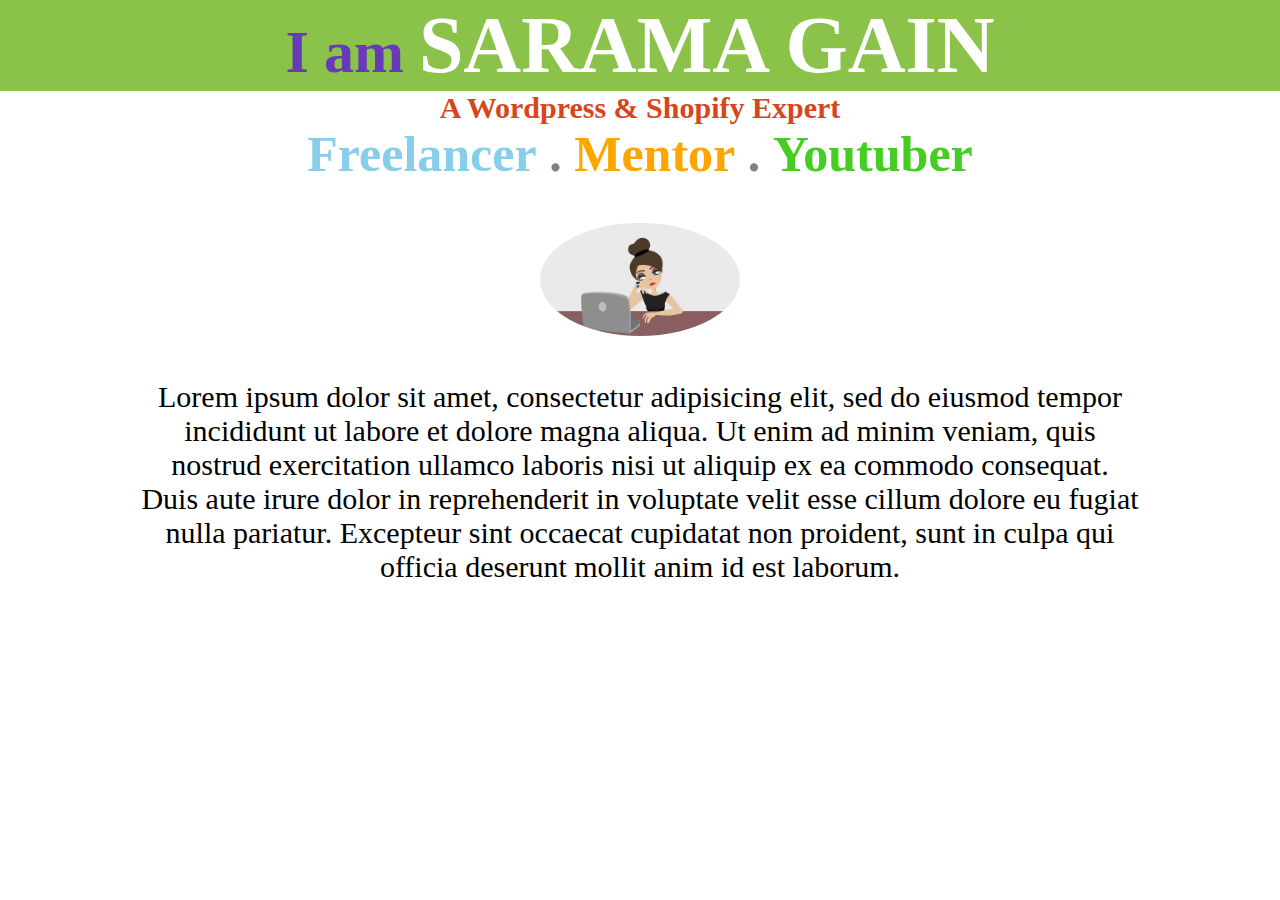
<file: index.html>
<!DOCTYPE html>
<html>
<head>
	<link rel="icon" href="images/logo.jpg">
	<style type="text/css">
		body{
			margin:0;
			text-align:center;
					}
		h1{
			font-size:60px;
			margin:0;
			color:#673ab7;
			background-color:#8bc34a;
			text-align:center;
					}
		span{
		    color: white;
		    text-transform: uppercase;
		    font-size: 80px;

					}
		h2{
			font-size:30px;
			margin:0;
			color:#d7461a;
			text-align:center;
					}
		h3{
			font-size:50px;
			margin:0;
			color:#1a6ed7;
			text-align:center;
					}
		
			b{
				color:gray;
					}
		.color1{
				color:skyblue;
					}
		.color2{
				color:orange; 
					}
		.color3{
				color:#45cd23;
					}
				P{
					font-size:30PX;
				    width: 1000px;
				    margin: auto;
					}
				img{
					width: 200px;
					margin: 40px;
					border-radius:50%;
					}
	</style>
	
	<title>sarama house</title>
</head>
<body>
	
	<h1>I am <span>SARAMA GAIN</span></h1>
	<h2>A Wordpress & Shopify Expert</h2>
	<h3><strong class="color1">Freelancer</strong> <b>.</b> <strong class="color2">Mentor</strong> <b>.</b> <strong class="color3">Youtuber</strong></h3>
	
	<img src="images/picture.jpeg">
	
	<p>Lorem ipsum dolor sit amet, consectetur adipisicing elit, sed do eiusmod
	tempor incididunt ut labore et dolore magna aliqua. Ut enim ad minim veniam,
	quis nostrud exercitation ullamco laboris nisi ut aliquip ex ea commodo
	consequat. Duis aute irure dolor in reprehenderit in voluptate velit esse
	cillum dolore eu fugiat nulla pariatur. Excepteur sint occaecat cupidatat non
	proident, sunt in culpa qui officia deserunt mollit anim id est laborum.</p>
</body>
</html>
</file>
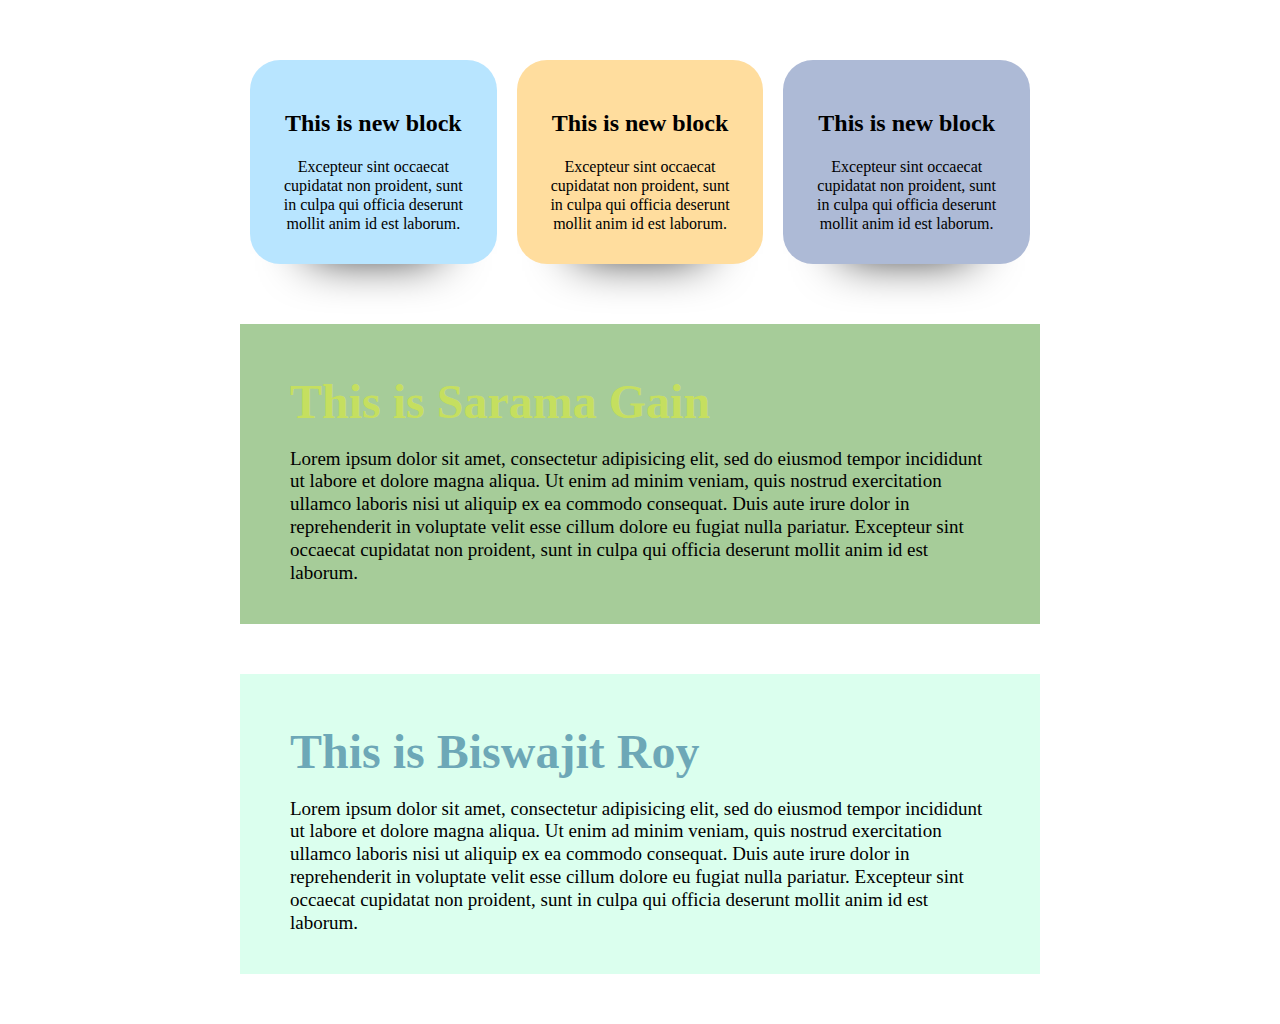
<file: Sarama Gain/index.html>
<!DOCTYPE html>
<html>
<head>
	<title>new webpage design</title>
	<link rel="icon" type="image" href="image/favicon.png">
	<link rel="stylesheet" type="text/css" href="css/style.css">

</head>
<body><div class="row">
	<div class="colum ">
		<div class="color1 box"><h2>This is new block</h2><p> Excepteur sint occaecat cupidatat non
		proident, sunt in culpa qui officia deserunt mollit anim id est laborum.</p>
			
		</div>
	</div>
	<div class="colum "><div class="color2 box"><h2>This is new block</h2><p> Excepteur sint occaecat cupidatat non
	proident, sunt in culpa qui officia deserunt mollit anim id est laborum.</p>
		
	</div>
	</div>
	<div class="colum "><div class="color3 box">	<h2>This is new block</h2><p> Excepteur sint occaecat cupidatat non
	proident, sunt in culpa qui officia deserunt mollit anim id est laborum.</p>
	</div>
</div>
	
</div>



	<div class="block1"><h1>This is Sarama Gain</h1>
	<p>Lorem ipsum dolor sit amet, consectetur adipisicing elit, sed do eiusmod
	tempor incididunt ut labore et dolore magna aliqua. Ut enim ad minim veniam,
	quis nostrud exercitation ullamco laboris nisi ut aliquip ex ea commodo
	consequat. Duis aute irure dolor in reprehenderit in voluptate velit esse
	cillum dolore eu fugiat nulla pariatur. Excepteur sint occaecat cupidatat non
	proident, sunt in culpa qui officia deserunt mollit anim id est laborum.</p>
	
</div>
<div class="block2">
	<h1>This is Biswajit Roy</h1>
	<p>Lorem ipsum dolor sit amet, consectetur adipisicing elit, sed do eiusmod
	tempor incididunt ut labore et dolore magna aliqua. Ut enim ad minim veniam,
	quis nostrud exercitation ullamco laboris nisi ut aliquip ex ea commodo
	consequat. Duis aute irure dolor in reprehenderit in voluptate velit esse
	cillum dolore eu fugiat nulla pariatur. Excepteur sint occaecat cupidatat non
	proident, sunt in culpa qui officia deserunt mollit anim id est laborum.</p>
</div>

</body>
</html>
</file>
<file: Sarama Gain/css/style.css>
body{
			margin: 0;
		}
		.block1{width: 700px;
			height: 200px;
			background-color: #20800066;
			margin: 50px auto;
			padding: 50px;

		}
		.block2{width: 700px;
			height: 200px;
			background-color: #00ff8924;
			margin: 50px auto;
			padding: 50px;

		}
		h1{margin: 0;
			font-size: 3em;
			color: #fbff0066;
			

		}
		p{
			font-size: 19px;
			line-height: 1.2;
			l
		}
		.block2 h1{
			color: #00518082;
		}


		.row{width: 800px;
			margin: 50px auto;
			display: flex;

		}
		.colum{flex-basis: 33.33%;
			text-align: center;
			padding: 10px;

		}
		.color1{
			background-color: #00a1ff47;
		
		}
		.color2{
			background-color:#ffa50061;
			
		}
		.color3{
			background-color:#00278052;
			

		}
.box {
    padding:   30px;
    border-radius: 30px;
    box-shadow: 0px 50px 50px -60px;
  
}
		}
		h2{
			margin: 0;
			font-size: 5px;
		}
		.colum p{font-size: 16px;
			margin: 0;
			margin-top: 10px;

		}
</file>
